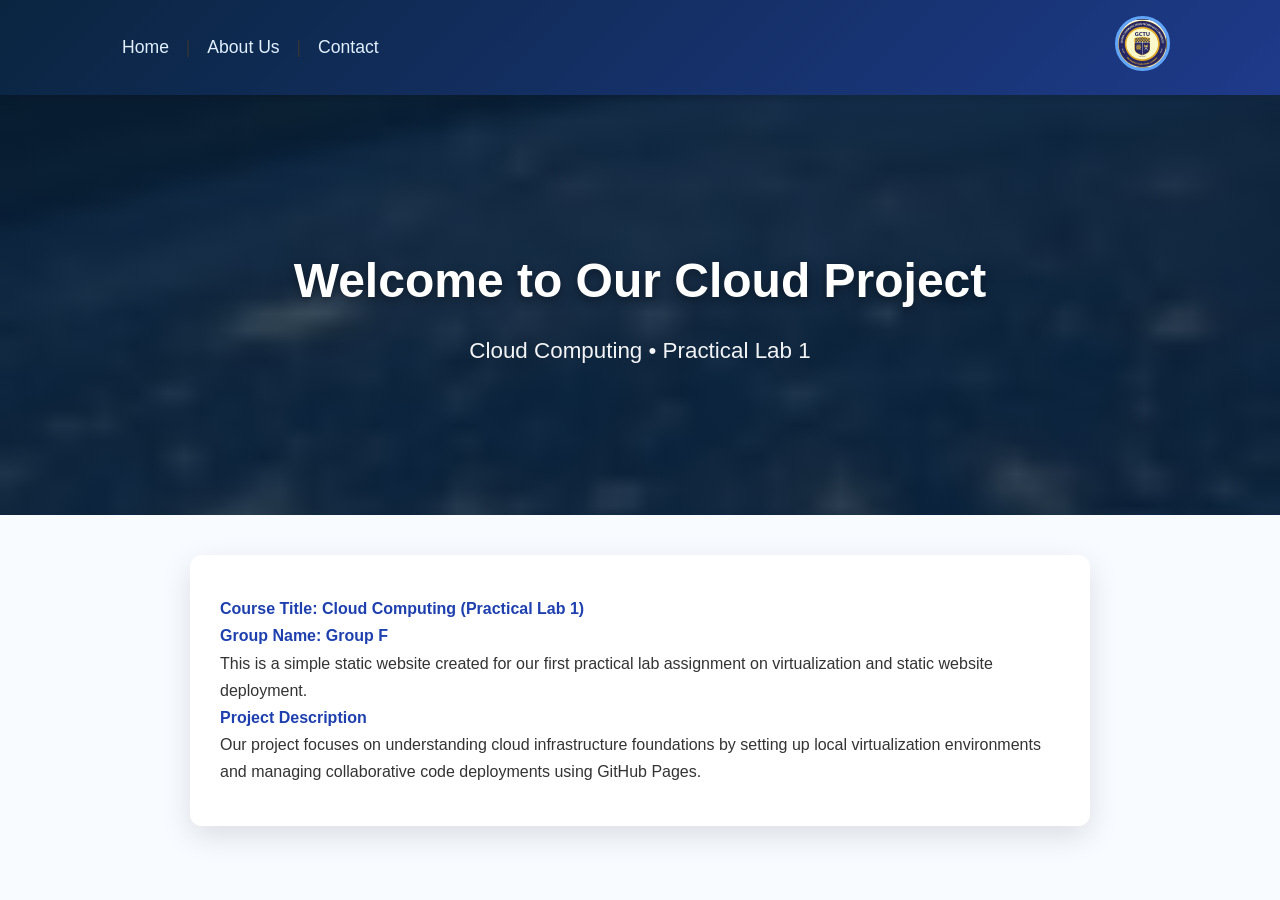
<file: index.html>
<!DOCTYPE html>
<html lang="en">
<head>
    <meta charset="UTF-8">
    <meta name="viewport" content="width=device-width, initial-scale=1.0">
    <title>Home - Cloud Project</title>
    <link rel="stylesheet" href="style.css">
</head>
<body>

    <nav>
        <div class="nav-container">
            <div class="nav-links">
                <a href="index.html">Home</a> | 
                <a href="about.html">About Us</a> | 
                <a href="contact.html">Contact</a>
            </div>
            <div class="logo">
                <img src="img\gctulogo.png" alt="GCTU Logo">
            </div>
        </div>
    </nav>

    <header class="hero-simple">
        <div class="hero-content">
            <h1>Welcome to Our Cloud Project</h1>
            <p>Cloud Computing • Practical Lab 1</p>
        </div>
    </header>

    <main class="content">
        <h4>Course Title: Cloud Computing (Practical Lab 1)</h4>
        <h4>Group Name: Group F</h4>

        <p>This is a simple static website created for our first practical lab assignment on virtualization and static website deployment.</p>

        <h4>Project Description</h4>
        <p>Our project focuses on understanding cloud infrastructure foundations by setting up local virtualization environments and managing collaborative code deployments using GitHub Pages.</p>
    </main>

</body>
</html>
</file>
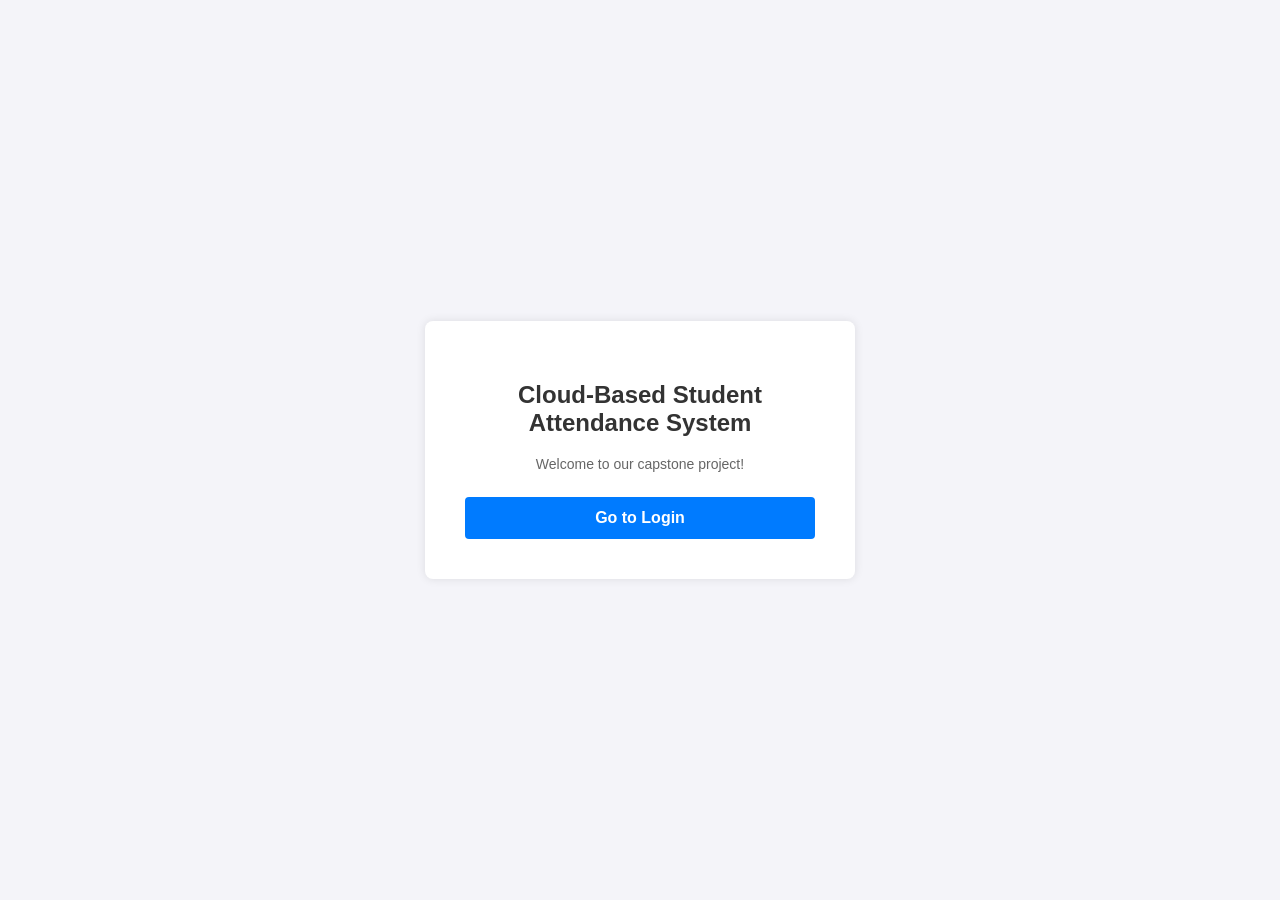
<file: STUDENT ATTENCE RECORD/templates/index.html>
<!DOCTYPE html>
<html lang="en">
<head>
    <meta charset="UTF-8">
    <title>Cloud-Based Student Attendance System</title>
    <style>
        body { font-family: Arial, sans-serif; display: flex; justify-content: center; align-items: center; height: 100vh; background-color: #f4f4f9; margin: 0; }
        .box { background: white; padding: 40px; border-radius: 8px; box-shadow: 0px 0px 10px rgba(0,0,0,0.1); text-align: center; width: 350px; }
        h2 { color: #333; }
        p { color: #666; font-size: 14px; margin-bottom: 25px; }
        .btn { display: inline-block; width: 100%; padding: 12px 0; background: #007BFF; color: white; text-decoration: none; border-radius: 4px; font-weight: bold; box-sizing: border-box; }
        .btn:hover { background: #0056b3; }
    </style>
</head>
<body>
    <div class="box">
        <h2>Cloud-Based Student Attendance System</h2>
        <p>Welcome to our capstone project!</p>
        <a href="/login" class="btn">Go to Login</a>
    </div>
</body>
</html>
</file>
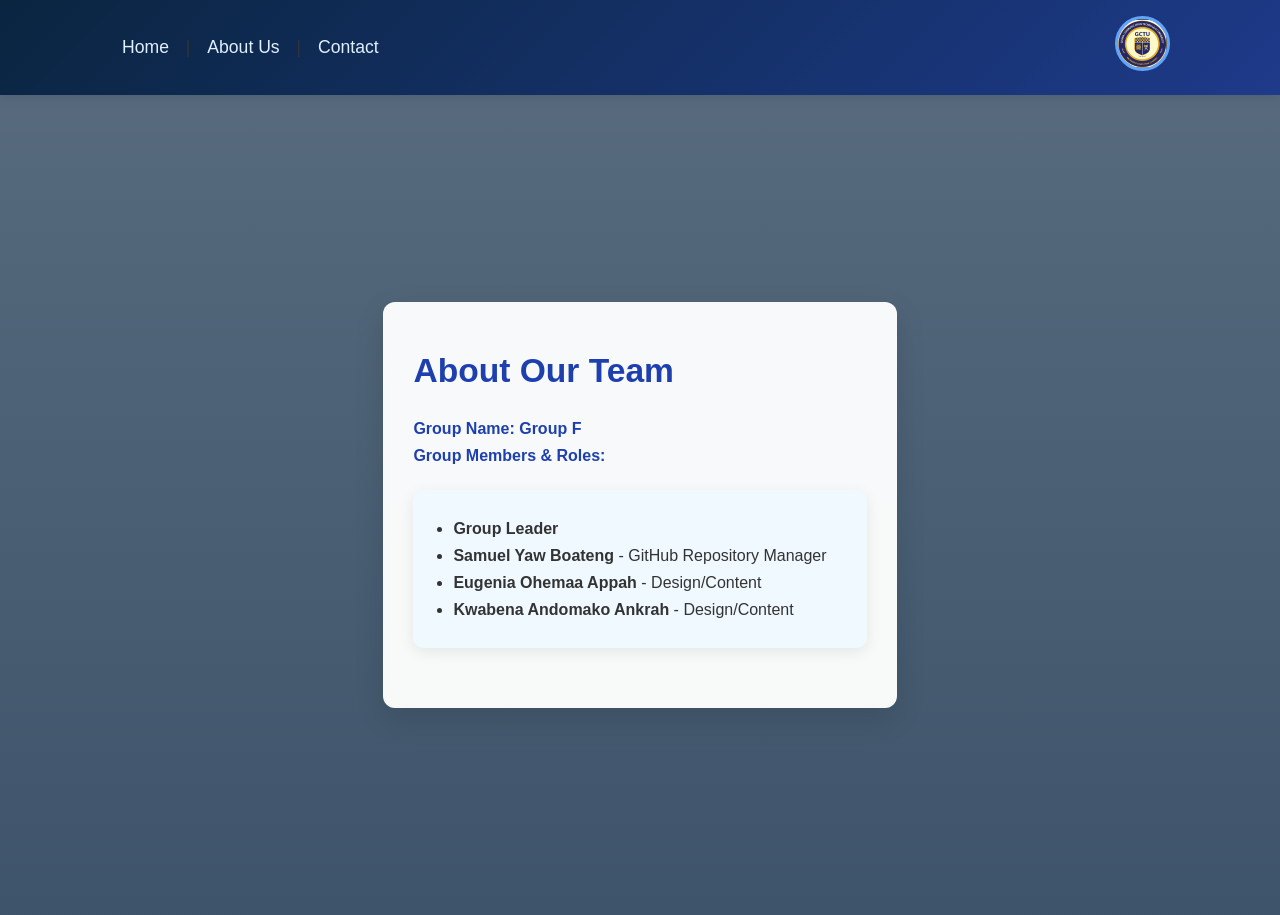
<file: about.html>
<!DOCTYPE html>
<html lang="en">
<head>
    <meta charset="UTF-8">
    <meta name="viewport" content="width=device-width, initial-scale=1.0">
    <title>About Us - Cloud Project</title>
    <link rel="stylesheet" href="style.css">
</head>
<body>

    <nav>
        <div class="nav-container">
            <div class="nav-links">
                <a href="index.html">Home</a> | 
                <a href="about.html">About Us</a> | 
                <a href="contact.html">Contact</a>
            </div>
            <div class="logo">
                <img src="img/gctulogo.png" alt="GCTU Logo">
            </div>
        </div>
    </nav>

    <div class="page-bg">
        <main class="content">
            <h3>About Our Team</h3>
            
            <h4>Group Name: Group F</h4>

            <h4>Group Members & Roles:</h4>
            <ul>
                <li><strong>Group Leader</strong></li>
                <li><strong>Samuel Yaw Boateng</strong> - GitHub Repository Manager</li>
                <li><strong>Eugenia Ohemaa Appah</strong> - Design/Content</li>
                <li><strong>Kwabena Andomako Ankrah</strong> - Design/Content</li>
            </ul>
        </main>
    </div>

</body>
</html>
</file>
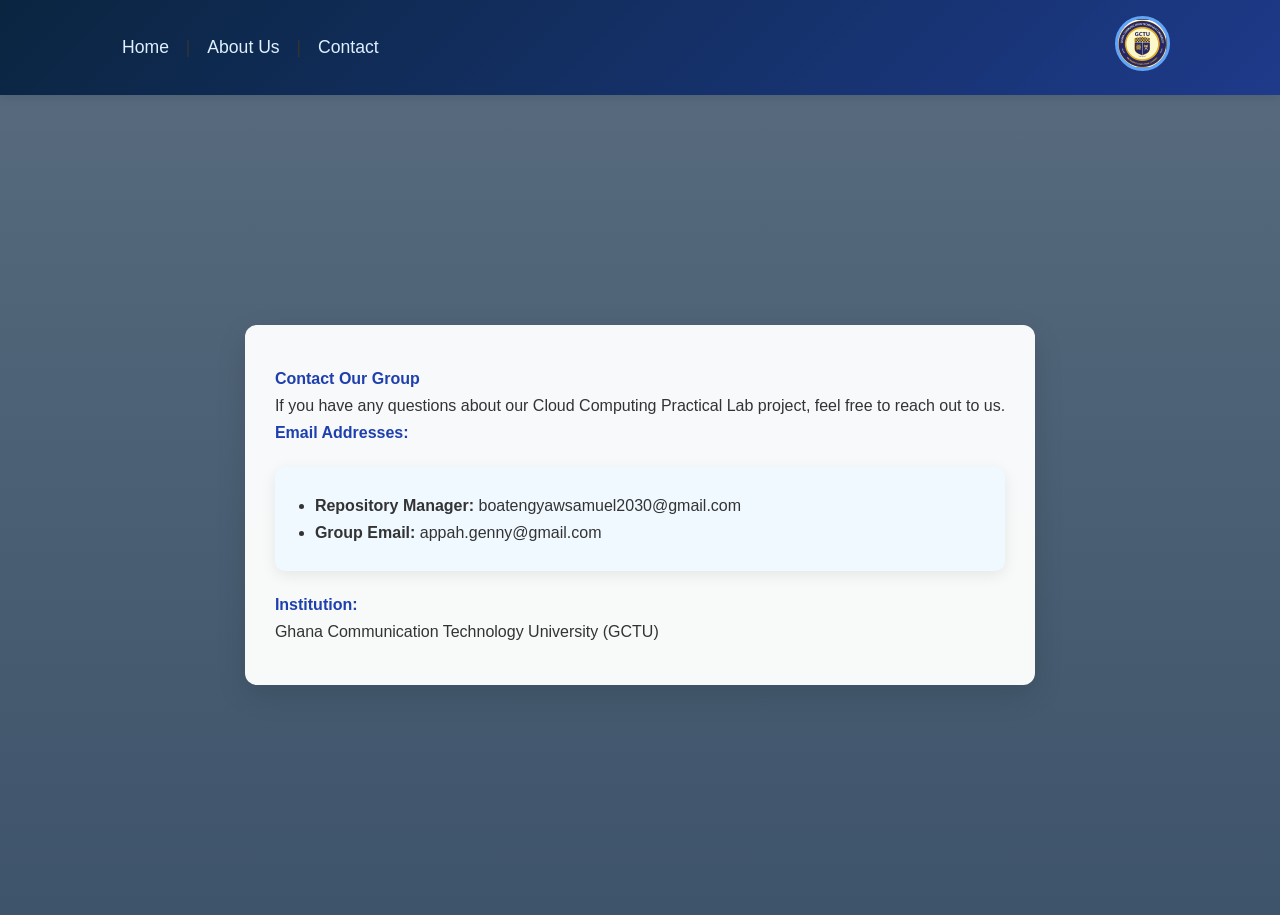
<file: contact.html>
<!DOCTYPE html>
<html lang="en">
<head>
    <meta charset="UTF-8">
    <meta name="viewport" content="width=device-width, initial-scale=1.0">
    <title>Contact Us - Cloud Project</title>
    <link rel="stylesheet" href="style.css">
</head>
<body>

    <nav>
        <div class="nav-container">
            <div class="nav-links">
                <a href="index.html">Home</a> | 
                <a href="about.html">About Us</a> | 
                <a href="contact.html">Contact</a>
            </div>
            <div class="logo">
                <img src="img\gctulogo.png" alt="GCTU Logo">
            </div>
        </div>
    </nav>

    <div class="page-bg">
        <main class="content">
            <h4>Contact Our Group</h4>
            <p>If you have any questions about our Cloud Computing Practical Lab project, feel free to reach out to us.</p>

            <h4>Email Addresses:</h4>
            <ul>
                <li><strong>Repository Manager:</strong> boatengyawsamuel2030@gmail.com</li>
                <li><strong>Group Email:</strong> appah.genny@gmail.com</li>
            </ul>

            <h4>Institution:</h4>
            <p>Ghana Communication Technology University (GCTU)</p>
        </main>
    </div>

</body>
</html>
</file>
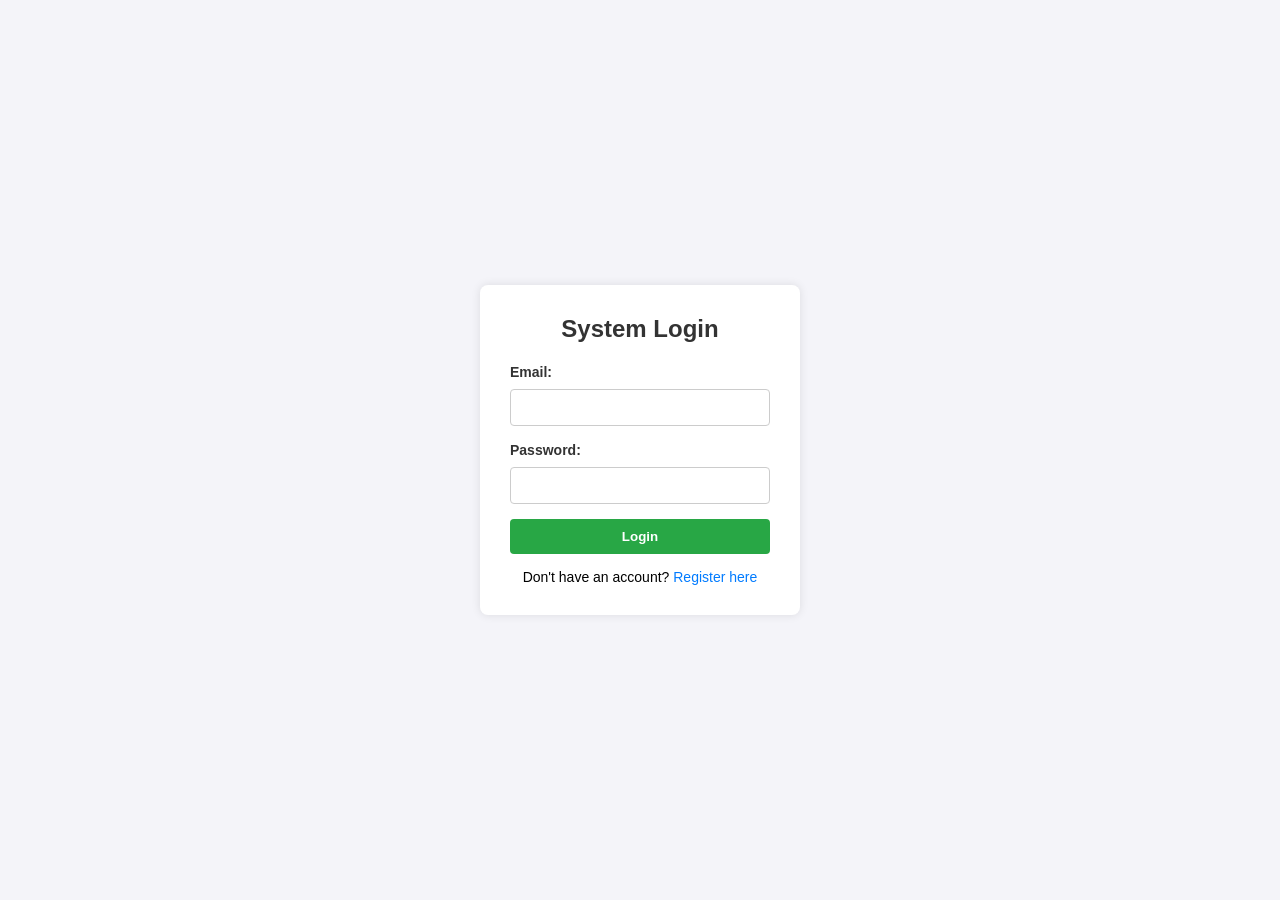
<file: STUDENT ATTENCE RECORD/templates/login.html>
<!DOCTYPE html>
<html lang="en">
<head>
    <meta charset="UTF-8">
    <title>Login - Attendance System</title>
    <style>
        body { font-family: Arial, sans-serif; display: flex; justify-content: center; align-items: center; height: 100vh; background-color: #f4f4f9; margin: 0; }
        .box { background: white; padding: 30px; border-radius: 8px; box-shadow: 0px 0px 10px rgba(0,0,0,0.1); width: 320px; box-sizing: border-box; }
        h2 { text-align: center; color: #333; margin-top: 0; }
        label { font-size: 14px; color: #333; font-weight: bold; }
        input { width: 100%; padding: 10px; margin: 8px 0 15px 0; border: 1px solid #ccc; border-radius: 4px; box-sizing: border-box; }
        button { width: 100%; padding: 10px; background: #28a745; color: white; border: none; border-radius: 4px; cursor: pointer; font-weight: bold; }
        button:hover { background: #218838; }
        p { text-align: center; font-size: 14px; margin-bottom: 0; }
        a { color: #007BFF; text-decoration: none; }
        a:hover { text-decoration: underline; }
    </style>
</head>
<body>
    <div class="box">
        <h2>System Login</h2>
        <form method="POST">
            <label>Email:</label>
            <input type="email" name="email" required>
            
            <label>Password:</label>
            <input type="password" name="password" required>
            
            <button type="submit">Login</button>
        </form>
        <p style="margin-top: 15px;">Don't have an account? <a href="/register">Register here</a></p>
    </div>
</body>
</html>
</file>
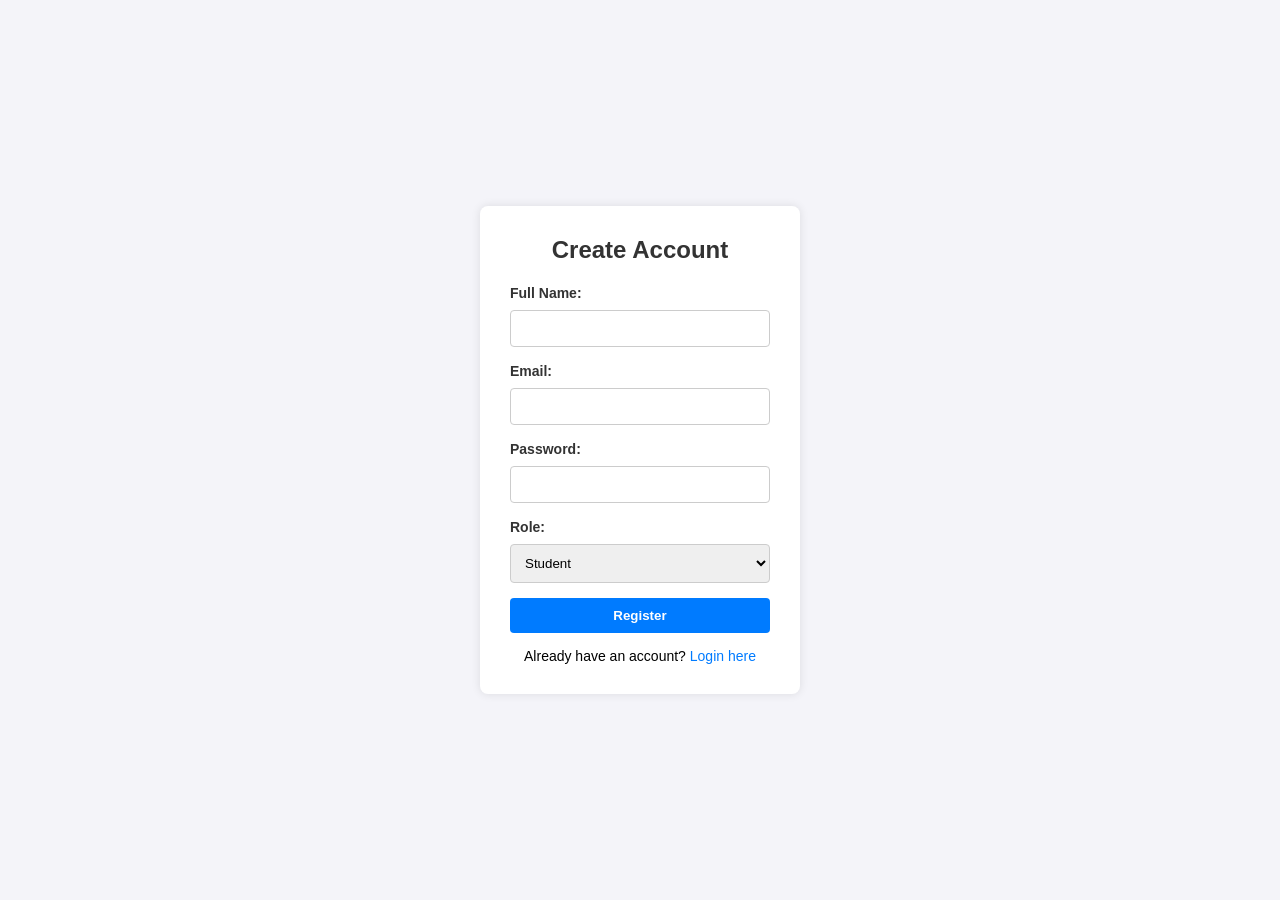
<file: STUDENT ATTENCE RECORD/templates/register.html>
<!DOCTYPE html>
<html lang="en">
<head>
    <meta charset="UTF-8">
    <title>Register - Attendance System</title>
    <style>
        body { font-family: Arial, sans-serif; display: flex; justify-content: center; align-items: center; height: 100vh; background-color: #f4f4f9; margin: 0; }
        .box { background: white; padding: 30px; border-radius: 8px; box-shadow: 0px 0px 10px rgba(0,0,0,0.1); width: 320px; box-sizing: border-box; }
        h2 { text-align: center; color: #333; margin-top: 0; }
        label { font-size: 14px; color: #333; font-weight: bold; }
        input, select { width: 100%; padding: 10px; margin: 8px 0 15px 0; border: 1px solid #ccc; border-radius: 4px; box-sizing: border-box; }
        button { width: 100%; padding: 10px; background: #007BFF; color: white; border: none; border-radius: 4px; cursor: pointer; font-weight: bold; }
        button:hover { background: #0056b3; }
        p { text-align: center; font-size: 14px; margin-bottom: 0; }
        a { color: #007BFF; text-decoration: none; }
        a:hover { text-decoration: underline; }
    </style>
</head>
<body>
    <div class="box">
        <h2>Create Account</h2>
        <form method="POST">
            <label>Full Name:</label>
            <input type="text" name="name" required>

            <label>Email:</label>
            <input type="email" name="email" required>
            
            <label>Password:</label>
            <input type="password" name="password" required>

            <label>Role:</label>
            <select name="role">
                <option value="student">Student</option>
                <option value="instructor">Instructor</option>
            </select>
            
            <button type="submit">Register</button>
        </form>
        <p style="margin-top: 15px;">Already have an account? <a href="/login">Login here</a></p>
    </div>
</body>
</html>
</file>
<file: style.css>
/* style.css */
* {
    margin: 0;
    padding: 0;
    box-sizing: border-box;
}

body {
    font-family: 'Segoe UI', Arial, sans-serif;
    line-height: 1.7;
    color: #333;
    background-color: #f8fbff;
}

/* Navigation */
nav {
    background: linear-gradient(135deg, #0a2540, #1e3a8a);
    padding: 1rem 0;
    box-shadow: 0 2px 10px rgba(0, 0, 0, 0.1);
    position: sticky;
    top: 0;
    z-index: 100;
}

.nav-container {
    max-width: 1100px;
    margin: 0 auto;
    padding: 0 20px;
    display: flex;
    justify-content: space-between;
    align-items: center;
}

.nav-links {
    font-size: 1.1rem;
}

.nav-links a {
    color: #e0f0ff;
    text-decoration: none;
    font-weight: 500;
    margin: 0 12px;
    transition: color 0.3s;
}

.nav-links a:hover {
    color: #60a5fa;
}

.logo img {
    width: 55px;
    height: 55px;
    border-radius: 50%;
    border: 3px solid #60a5fa;
    object-fit: cover;
}

/* Home Hero (Simple) */
.hero-simple {
    position: relative;
    height: 420px;
    background: linear-gradient(rgba(10, 37, 64, 0.75), rgba(10, 37, 64, 0.85)), 
                url('img/cloud.jpg') center/cover no-repeat;
    display: flex;
    align-items: center;
    justify-content: center;
    text-align: center;
    color: white;
}

.hero-content h1 {
    font-size: 3rem;
    margin-bottom: 10px;
    text-shadow: 0 3px 10px rgba(0,0,0,0.4);
}

.hero-content p {
    font-size: 1.4rem;
    opacity: 0.95;
}

/* Page Background for About & Contact */
.page-bg {
    position: relative;
    min-height: calc(100vh - 80px);
    background: linear-gradient(rgba(10, 37, 64, 0.68), rgba(10, 37, 64, 0.78)), 
                url('https://images.unsplash.com/photo-1451187580459-43490279c0fa?w=1600') center/cover no-repeat fixed;
    display: flex;
    align-items: center;
}

/* Main Content Box */
.content {
    max-width: 900px;
    margin: 40px auto;
    padding: 40px 30px;
    background: rgba(255, 255, 255, 0.96);
    border-radius: 12px;
    box-shadow: 0 10px 30px rgba(0, 0, 0, 0.12);
}

/* Typography */
h3, h4 {
    color: #1e40af;
}

h3 {
    font-size: 2.1rem;
    margin-bottom: 1rem;
}

ul {
    background: #f0f9ff;
    padding: 25px 40px;
    border-radius: 10px;
    box-shadow: 0 4px 15px rgba(0,0,0,0.08);
    margin: 20px 0;
}

/* Responsive Design */
@media (max-width: 768px) {
    .nav-container {
        flex-direction: column;
        gap: 15px;
    }
    
    .content {
        margin: 25px 15px;
        padding: 30px 20px;
    }
    
    .hero-simple {
        height: 320px;
    }
    
    .hero-content h1 {
        font-size: 2.3rem;
    }
}

@media (max-width: 480px) {
    .nav-links {
        font-size: 1rem;
    }
}
</file>
